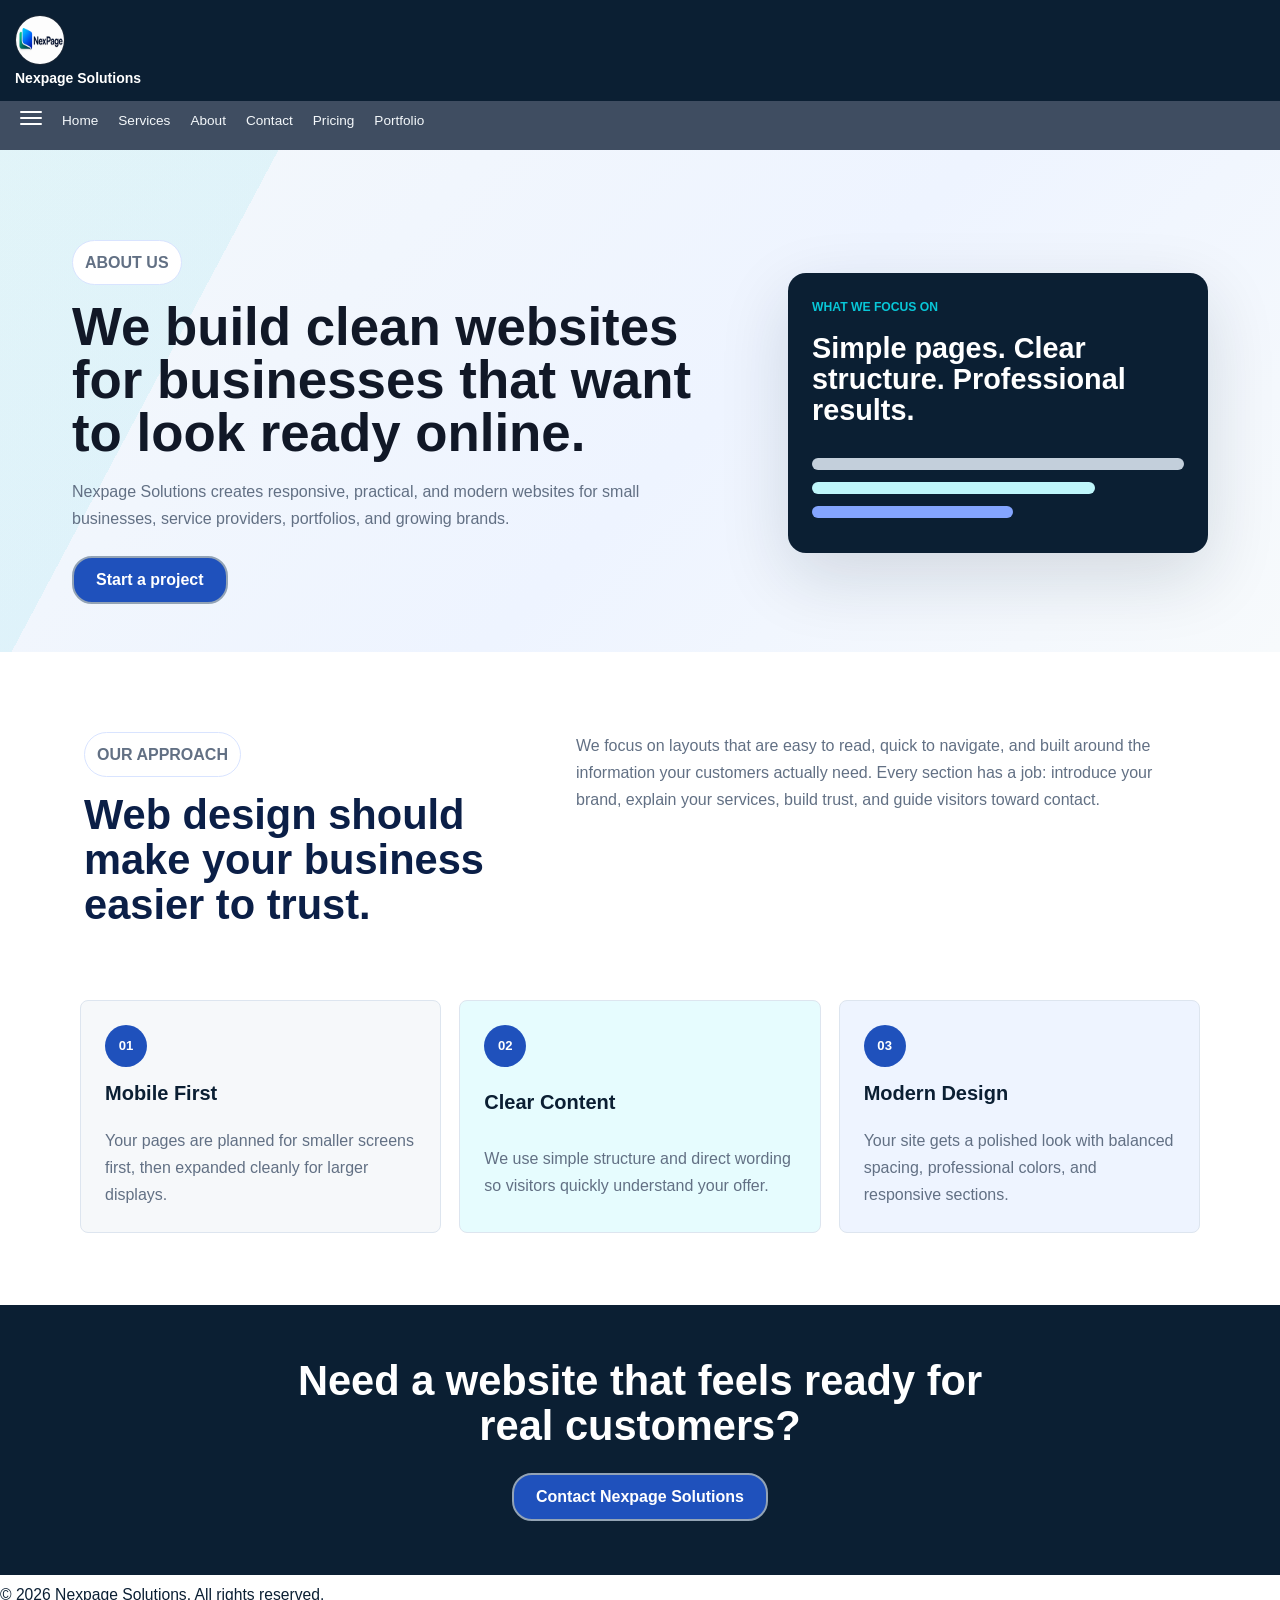
<file: about.html>
<!doctype html>
<html lang="en">

<head>
  <meta charset="UTF-8" />
  <meta name="viewport" content="width=device-width, initial-scale=1.0" />
  <meta name="description"
    content="About Nexpage Solutions - modern website design and development for growing businesses." />
  <title>About | Nexpage Solutions</title>
  <link rel="stylesheet" href="style.css" />
</head>

<body>

  <nav class="top-navbar">
    <div class="logo">
      <img src="images/Logo.png" alt="Nexpage Solutions Logo" />
      <span>Nexpage Solutions</span>
    </div>
  </nav>

  <nav class="navbar">
    <div class="menu-bar">
      <span></span>
      <span></span>
      <span></span>
    </div>

    <ul class="nav-links">
      <li><a href="index.html">Home</a></li>
      <li class="mobile"><a href="services.html">Services</a></li>
      <li class="mobile"><a href="about.html">About</a></li>
      <li class="mobile"><a href="contact.html">Contact</a></li>
      <li><a href="pricing.html">Pricing</a></li>
      <li><a href="portfolio.html">Portfolio</a></li>
    </ul>
  </nav>

  <main>

    <section class="about-hero">
      <div class="about-hero-content">
        <p class="about-label">About us</p>
        <h1>We build clean websites for businesses that want to look ready online.</h1>
        <p>
          Nexpage Solutions creates responsive, practical, and modern websites for small businesses, service providers,
          portfolios, and growing brands.
        </p>
        <a class="about-btn" href="contact.html">Start a project</a>
      </div>

      <div class="about-visual-card">
        <span>What we focus on</span>
        <h2>Simple pages. Clear structure. Professional results.</h2>
        <div class="about-card-lines">
          <i></i>
          <i></i>
          <i></i>
        </div>
      </div>
    </section>

    <section class="about-story">
      <div>
        <p class="about-label">Our approach</p>
        <h2>Web design should make your business easier to trust.</h2>
      </div>

      <p>
        We focus on layouts that are easy to read, quick to navigate, and built around the information your customers
        actually need. Every section has a job: introduce your brand, explain your services, build trust, and guide
        visitors toward contact.
      </p>
    </section>

    <section class="about-values">
      <article>
        <span>01</span>
        <h3>Mobile First</h3>
        <p>Your pages are planned for smaller screens first, then expanded cleanly for larger displays.</p>
      </article>

      <article>
        <span>02</span>
        <h3>Clear Content</h3>
        <p>We use simple structure and direct wording so visitors quickly understand your offer.</p>
      </article>

      <article>
        <span>03</span>
        <h3>Modern Design</h3>
        <p>Your site gets a polished look with balanced spacing, professional colors, and responsive sections.</p>
      </article>
    </section>

    <section class="about-cta">
      <h2>Need a website that feels ready for real customers?</h2>
      <a href="contact.html">Contact Nexpage Solutions</a>
    </section>

  </main>

  <footer class="footer">
    <p>&copy; 2026 Nexpage Solutions. All rights reserved.</p>
  </footer>

  <script src="script.js"></script>
</body>

</html>
</file>
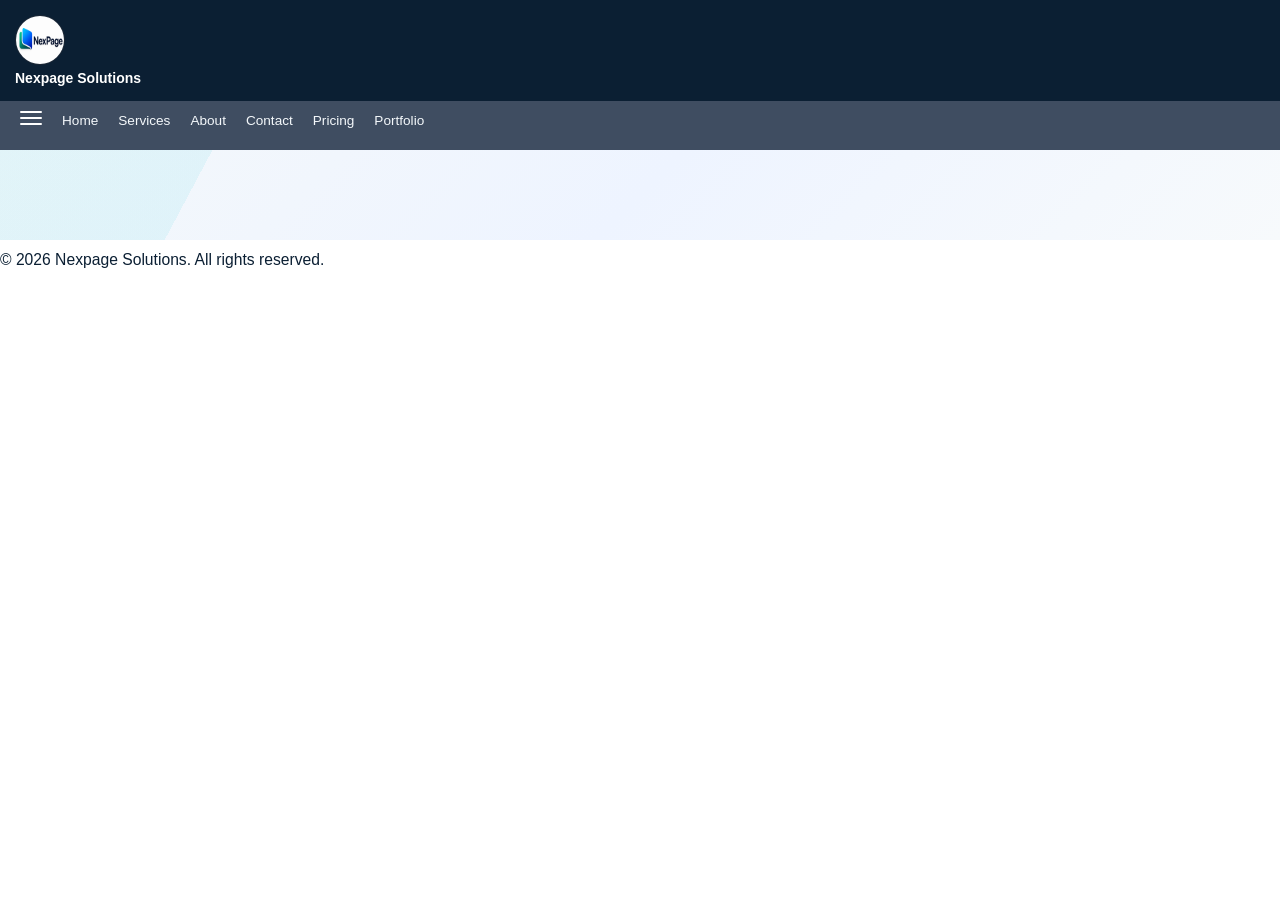
<file: business-websites.html>
<!doctype html>
<html lang="en">

<head>
  <meta charset="UTF-8" />
  <meta name="viewport" content="width=device-width, initial-scale=1.0" />
  <meta name="description"
    content="Contact Nexpage Solutions to discuss a modern, responsive, and SEO-friendly website for your business." />
  <title>Contact | Nexpage Solutions</title>
  <link rel="stylesheet" href="style.css" />
</head>

  <body>
   
  <nav class="top-navbar">
    <div class="logo">
      <img src="images/Logo.png" alt="Nexpage Solutions Logo" />
      <span>Nexpage Solutions</span>
    </div>
  </nav>

  <nav class="navbar">
    <div class="menu-bar">
      <span></span>
      <span></span>
      <span></span>
    </div>

    <ul class="nav-links">
      <li><a href="index.html">Home</a></li>
      <li class="mobile"><a href="services.html">Services</a></li>
      <li class="mobile"><a href="about.html">About</a></li>
      <li class="mobile"><a href="contact.html">Contact</a></li>
      <li><a href="pricing.html">Pricing</a></li>
      <li><a href="portfolio.html">Portfolio</a></li>
    </ul>
  </nav>

    <main>
      

<!-- contact us hero section -->

<section class="hero-section">
  





</section>
  
<!-- contact us form section -->

<section>



</section>



    </main>
<!-- ***************************FOOTER AREA COPIED FROM 
 MAIN PAGE NO SEPERATE CODING -->
  
  <footer class="footer">
    <p>&copy; 2026 Nexpage Solutions. All rights reserved.</p>
  </footer>

  <script src="script.js"></script>

  </body>
</html>
</file>
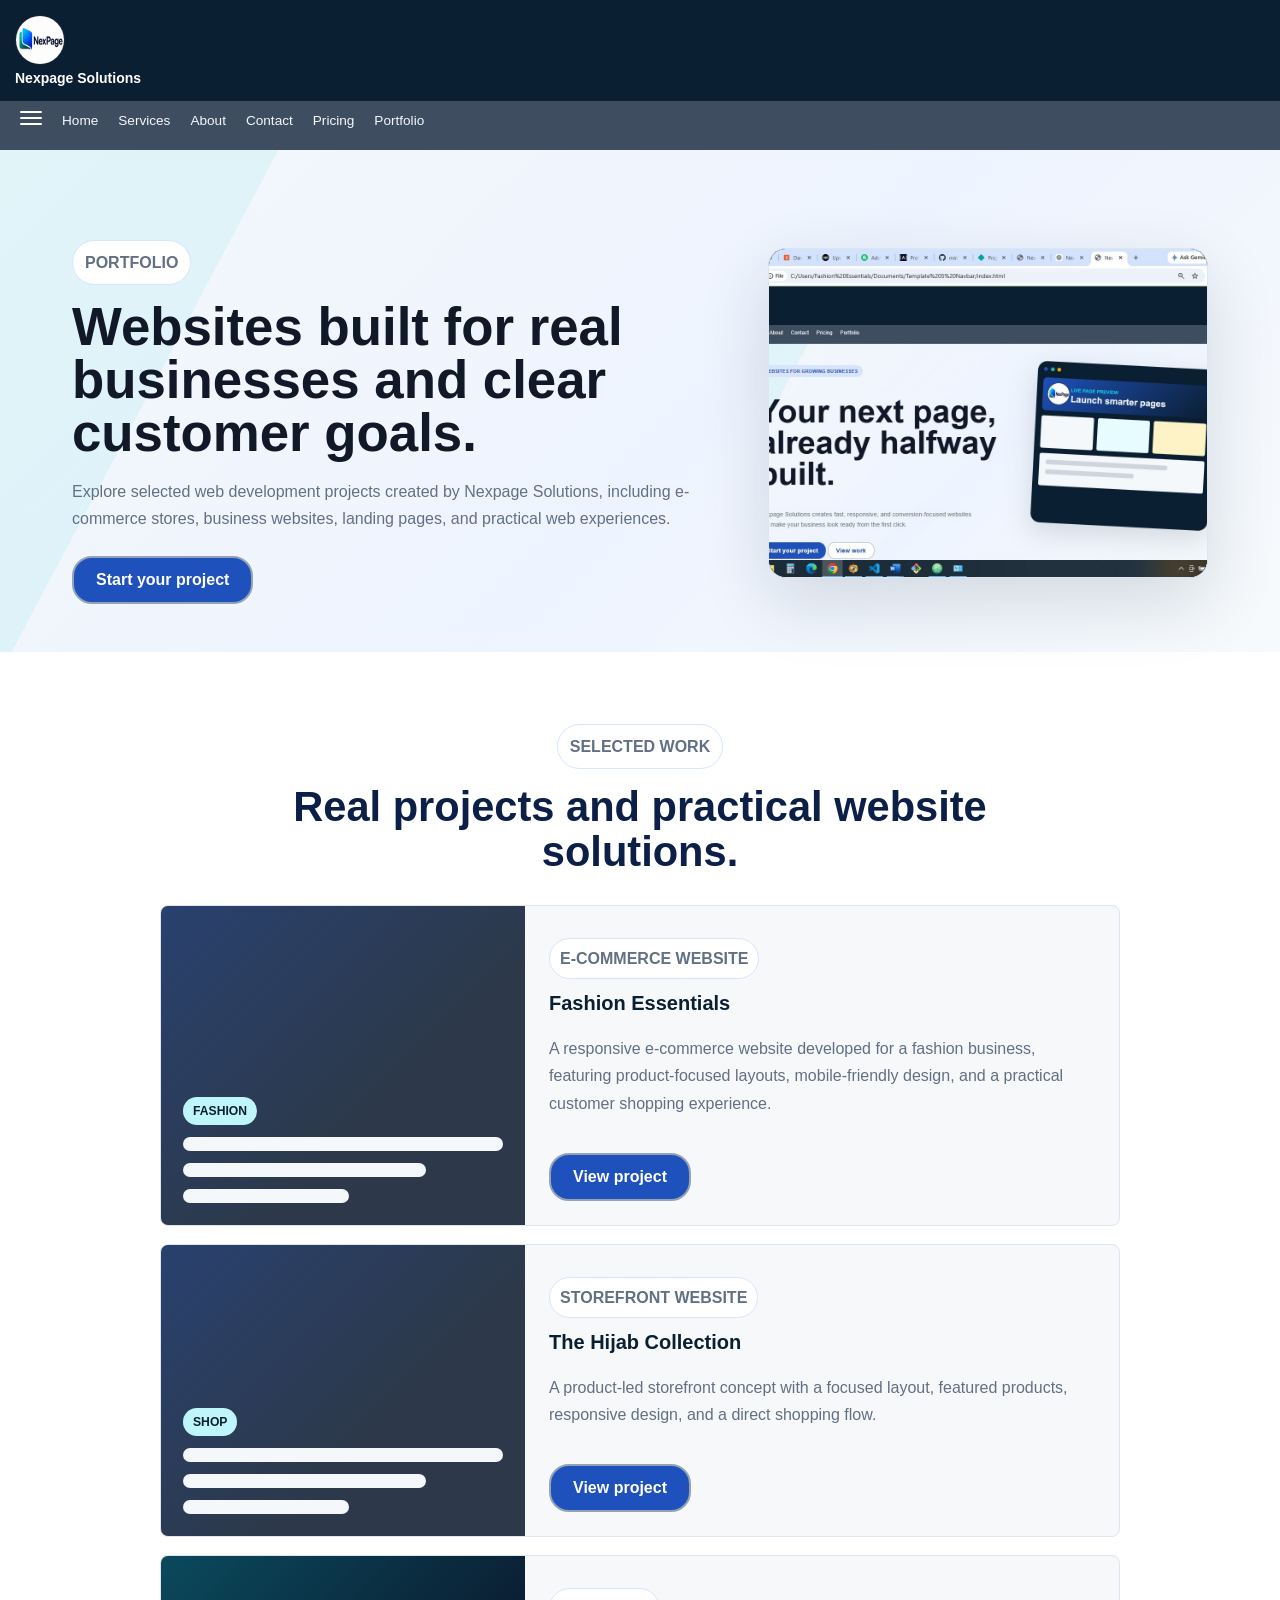
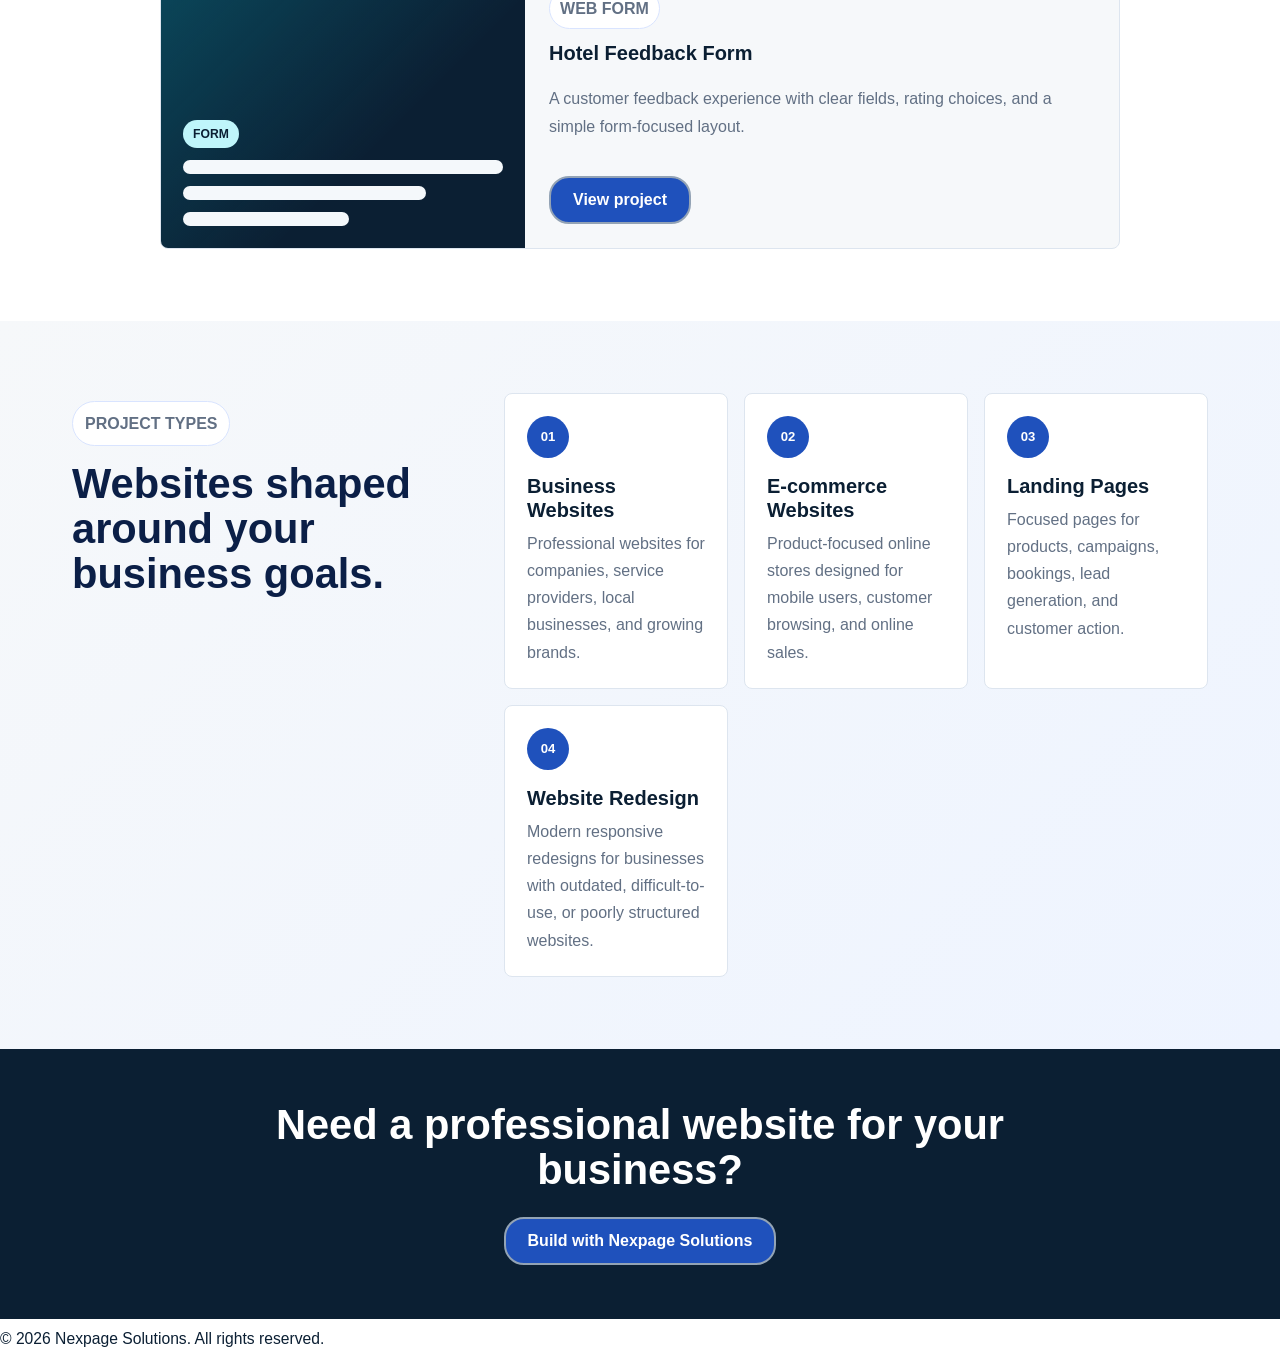
<file: portfolio.html>
<!doctype html>
<html lang="en">

<head>
  <meta charset="UTF-8" />
  <meta name="viewport" content="width=device-width, initial-scale=1.0" />

  <meta name="description"
    content="Explore Nexpage Solutions web development portfolio including e-commerce websites, business websites, landing pages, and responsive web projects." />

  <title>Portfolio | Nexpage Solutions</title>

  <link rel="stylesheet" href="style.css" />
</head>

<body>

  <!-- Top Logo Navigation -->
  <nav class="top-navbar">
    <div class="logo">
      <img src="images/Logo.png" alt="Nexpage Solutions Logo" />
      <span>Nexpage Solutions</span>
    </div>
  </nav>


  <!-- Main Navigation -->
  <nav class="navbar">

    <div class="menu-bar">
      <span></span>
      <span></span>
      <span></span>
    </div>

    <ul class="nav-links">
      <li><a href="index.html">Home</a></li>
      <li class="mobile"><a href="services.html">Services</a></li>
      <li class="mobile"><a href="about.html">About</a></li>
      <li class="mobile"><a href="contact.html">Contact</a></li>
      <li><a href="pricing.html">Pricing</a></li>
      <li><a href="portfolio.html">Portfolio</a></li>
    </ul>

  </nav>


  <main>

    <!-- Portfolio Hero -->
    <section class="portfolio-hero">

      <div class="portfolio-hero-content">

        <p class="portfolio-label">Portfolio</p>

        <h1>
          Websites built for real businesses and clear customer goals.
        </h1>

        <p>
          Explore selected web development projects created by
          Nexpage Solutions, including e-commerce stores, business
          websites, landing pages, and practical web experiences.
        </p>

        <a class="portfolio-btn" href="contact.html">
          Start your project
        </a>

      </div>


      <div class="portfolio-hero-image">

        <img
          src="images/NexpageOnPC.jpg"
          alt="Nexpage Solutions website displayed on a computer screen"
        />

      </div>

    </section>



    <!-- Selected Projects -->
    <section class="portfolio-projects">

      <div class="portfolio-header">

        <p class="portfolio-label">Selected work</p>

        <h2>
          Real projects and practical website solutions.
        </h2>

      </div>



      <div class="portfolio-grid">


        <!-- =====================================================
             PROJECT 01 - FASHION ESSENTIALS
             ===================================================== -->

        <article class="portfolio-card">

          <div class="portfolio-preview shop-preview">

            <span>Fashion</span>
            <i></i>
            <i></i>
            <i></i>

          </div>


          <div class="portfolio-card-content">

            <p class="portfolio-type">
              E-commerce Website
            </p>

            <h3>
              Fashion Essentials
            </h3>

            <p>
              A responsive e-commerce website developed for a
              fashion business, featuring product-focused layouts,
              mobile-friendly design, and a practical customer
              shopping experience.
            </p>

            <a href="projects/fashionessentials/index.html">
              View project
            </a>

          </div>

        </article>



        <!-- =====================================================
             PROJECT 02 - THE HIJAB COLLECTION
             ===================================================== -->

        <article class="portfolio-card">

          <div class="portfolio-preview shop-preview">

            <span>Shop</span>
            <i></i>
            <i></i>
            <i></i>

          </div>


          <div class="portfolio-card-content">

            <p class="portfolio-type">
              Storefront Website
            </p>

            <h3>
              The Hijab Collection
            </h3>

            <p>
              A product-led storefront concept with a focused
              layout, featured products, responsive design,
              and a direct shopping flow.
            </p>

            <a href="projects/thehijabcollection/index.html">
              View project
            </a>

          </div>

        </article>



        <!-- =====================================================
             PROJECT 03 - HOTEL FEEDBACK FORM
             ===================================================== -->

        <article class="portfolio-card">

          <div class="portfolio-preview hotel-preview">

            <span>Form</span>
            <i></i>
            <i></i>
            <i></i>

          </div>


          <div class="portfolio-card-content">

            <p class="portfolio-type">
              Web Form
            </p>

            <h3>
              Hotel Feedback Form
            </h3>

            <p>
              A customer feedback experience with clear fields,
              rating choices, and a simple form-focused layout.
            </p>

            <a href="projects/hotelfeedbackform/HotelFeedbackForm.html">
              View project
            </a>

          </div>

        </article>


      </div>

    </section>



    <!-- Project Types -->
    <section class="portfolio-services">

      <div>

        <p class="portfolio-label">
          Project types
        </p>

        <h2>
          Websites shaped around your business goals.
        </h2>

      </div>



      <div class="portfolio-service-grid">


        <div>

          <span>01</span>

          <h3>
            Business Websites
          </h3>

          <p>
            Professional websites for companies, service
            providers, local businesses, and growing brands.
          </p>

        </div>



        <div>

          <span>02</span>

          <h3>
            E-commerce Websites
          </h3>

          <p>
            Product-focused online stores designed for
            mobile users, customer browsing, and online sales.
          </p>

        </div>



        <div>

          <span>03</span>

          <h3>
            Landing Pages
          </h3>

          <p>
            Focused pages for products, campaigns, bookings,
            lead generation, and customer action.
          </p>

        </div>



        <div>

          <span>04</span>

          <h3>
            Website Redesign
          </h3>

          <p>
            Modern responsive redesigns for businesses with
            outdated, difficult-to-use, or poorly structured websites.
          </p>

        </div>


      </div>

    </section>



    <!-- Portfolio CTA -->
    <section class="portfolio-cta">

      <h2>
        Need a professional website for your business?
      </h2>

      <a href="contact.html">
        Build with Nexpage Solutions
      </a>

    </section>

  </main>



  <!-- Footer -->
  <footer class="footer">

    <p>
      &copy; 2026 Nexpage Solutions. All rights reserved.
    </p>

  </footer>


  <script src="script.js"></script>

</body>

</html>
</file>
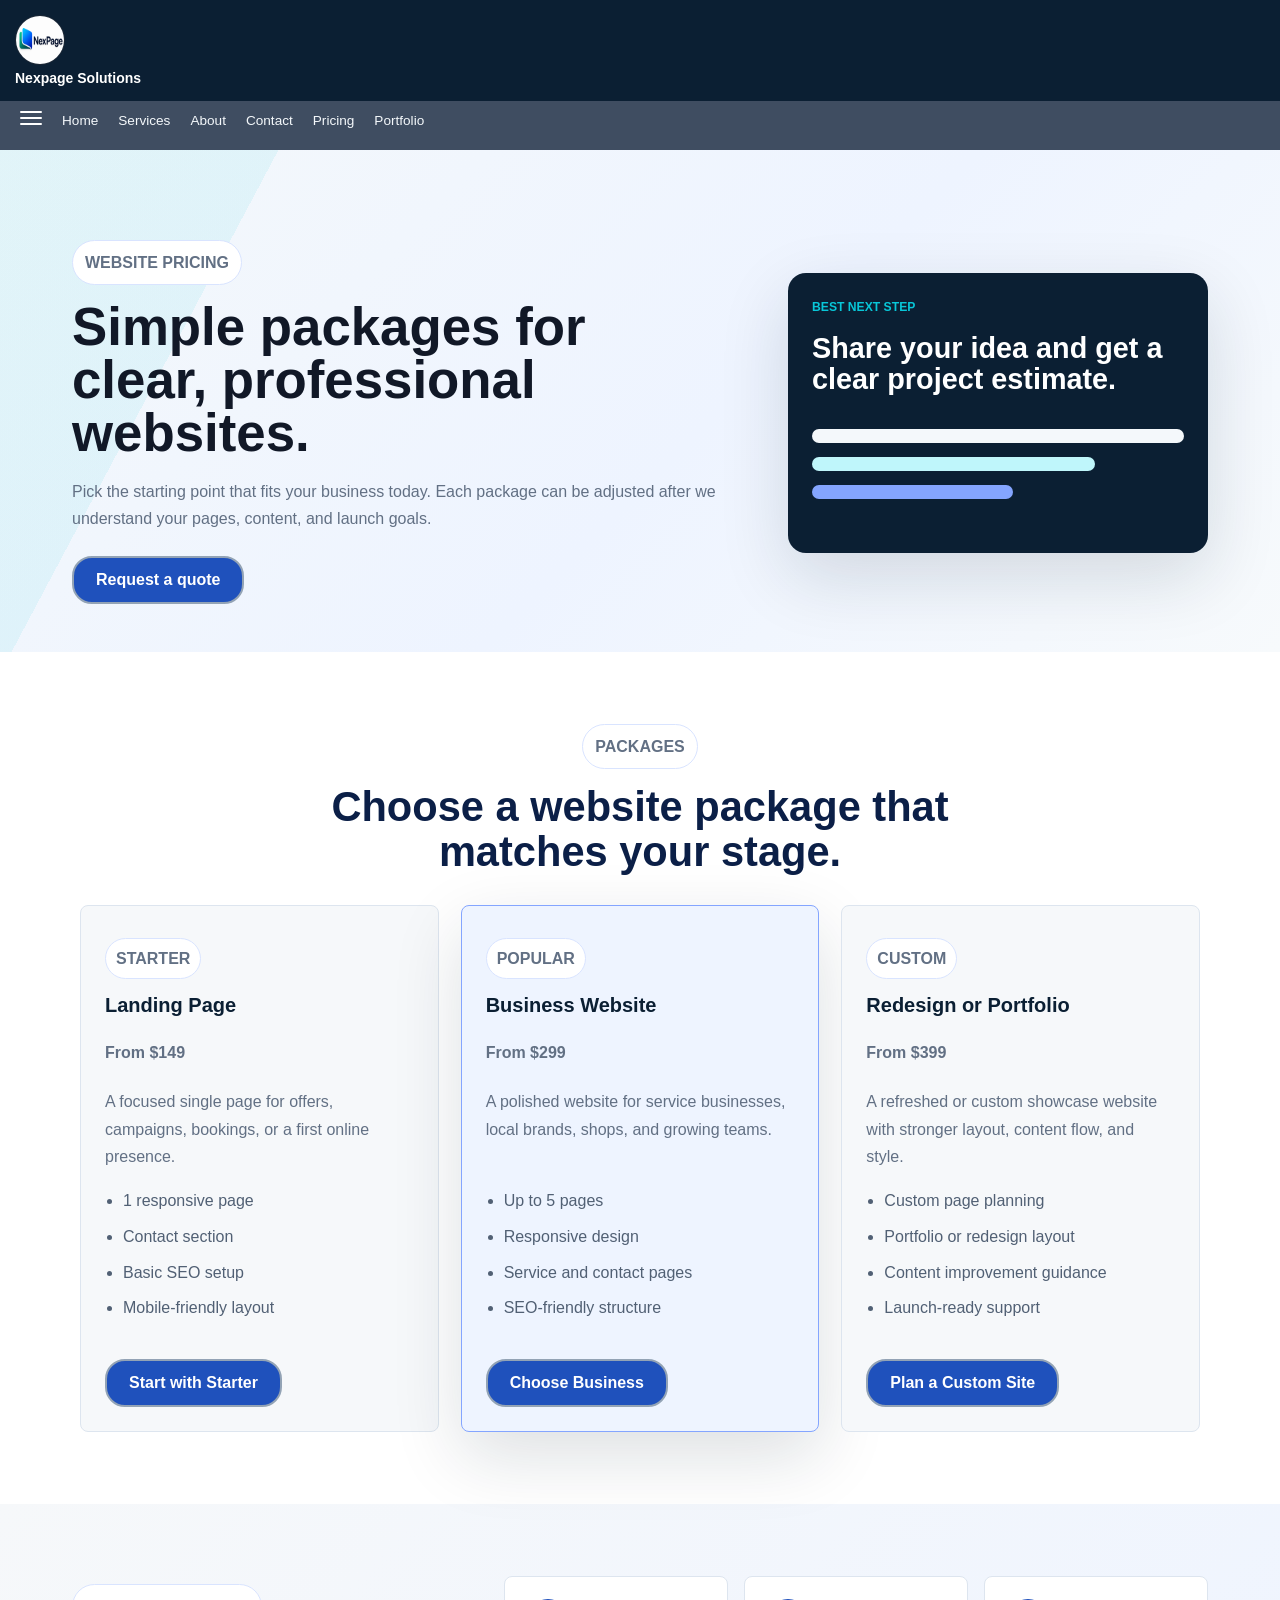
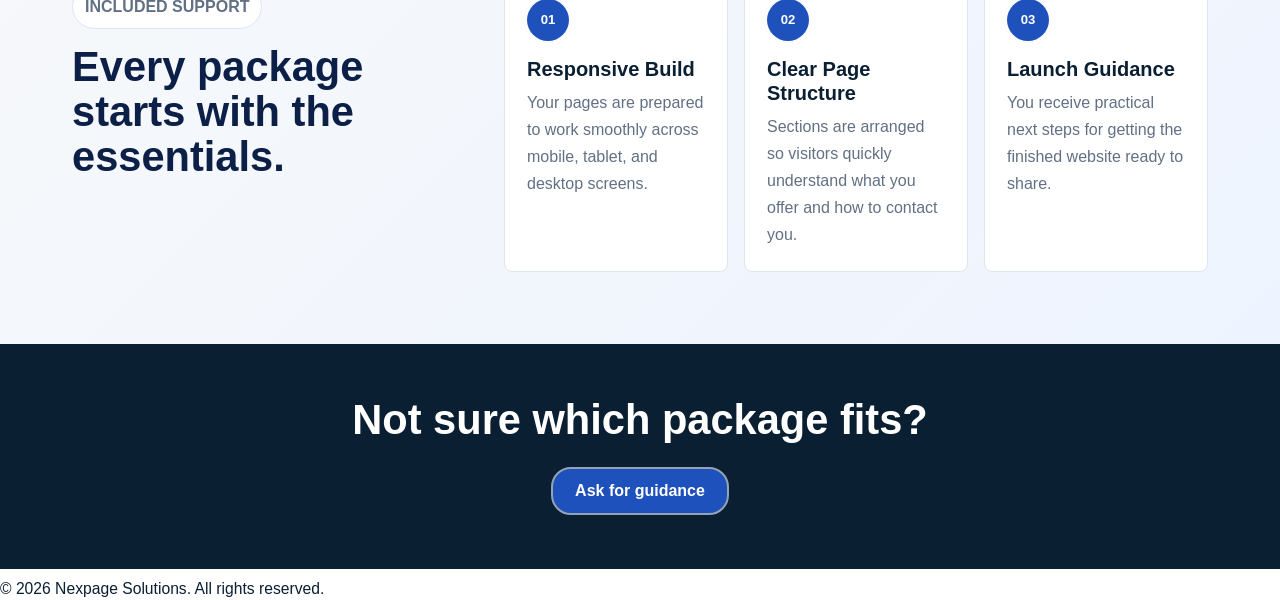
<file: pricing.html>
<!doctype html>
<html lang="en">

<head>
  <meta charset="UTF-8" />
  <meta name="viewport" content="width=device-width, initial-scale=1.0" />
  <meta name="description"
    content="Nexpage Solutions pricing for business websites, landing pages, portfolio websites, and redesign projects." />
  <title>Pricing | Nexpage Solutions</title>
  <link rel="stylesheet" href="style.css" />
</head>

<body>

  <nav class="top-navbar">
    <div class="logo">
      <img src="images/Logo.png" alt="Nexpage Solutions Logo" />
      <span>Nexpage Solutions</span>
    </div>
  </nav>

  <nav class="navbar">
    <div class="menu-bar">
      <span></span>
      <span></span>
      <span></span>
    </div>

    <ul class="nav-links">
      <li><a href="index.html">Home</a></li>
      <li class="mobile"><a href="services.html">Services</a></li>
      <li class="mobile"><a href="about.html">About</a></li>
      <li class="mobile"><a href="contact.html">Contact</a></li>
      <li><a href="pricing.html">Pricing</a></li>
      <li><a href="portfolio.html">Portfolio</a></li>
    </ul>
  </nav>

  <main>

    <section class="pricing-hero">
      <div class="pricing-hero-content">
        <p class="pricing-label">Website pricing</p>
        <h1>Simple packages for clear, professional websites.</h1>
        <p>
          Pick the starting point that fits your business today. Each package can be adjusted after we understand your
          pages, content, and launch goals.
        </p>
        <a class="pricing-btn" href="contact.html">Request a quote</a>
      </div>

      <div class="pricing-summary-card">
        <span>Best next step</span>
        <h2>Share your idea and get a clear project estimate.</h2>
        <div class="pricing-summary-lines">
          <i></i>
          <i></i>
          <i></i>
        </div>
      </div>
    </section>

    <section class="pricing-plans">
      <div class="pricing-header">
        <p class="pricing-label">Packages</p>
        <h2>Choose a website package that matches your stage.</h2>
      </div>

      <div class="pricing-grid">
        <article class="pricing-card">
          <p class="pricing-plan-label">Starter</p>
          <h3>Landing Page</h3>
          <p class="pricing-price">From $149</p>
          <p class="pricing-description">A focused single page for offers, campaigns, bookings, or a first online presence.</p>
          <ul>
            <li>1 responsive page</li>
            <li>Contact section</li>
            <li>Basic SEO setup</li>
            <li>Mobile-friendly layout</li>
          </ul>
          <a href="contact.html">Start with Starter</a>
        </article>

        <article class="pricing-card featured">
          <p class="pricing-plan-label">Popular</p>
          <h3>Business Website</h3>
          <p class="pricing-price">From $299</p>
          <p class="pricing-description">A polished website for service businesses, local brands, shops, and growing teams.</p>
          <ul>
            <li>Up to 5 pages</li>
            <li>Responsive design</li>
            <li>Service and contact pages</li>
            <li>SEO-friendly structure</li>
          </ul>
          <a href="contact.html">Choose Business</a>
        </article>

        <article class="pricing-card">
          <p class="pricing-plan-label">Custom</p>
          <h3>Redesign or Portfolio</h3>
          <p class="pricing-price">From $399</p>
          <p class="pricing-description">A refreshed or custom showcase website with stronger layout, content flow, and style.</p>
          <ul>
            <li>Custom page planning</li>
            <li>Portfolio or redesign layout</li>
            <li>Content improvement guidance</li>
            <li>Launch-ready support</li>
          </ul>
          <a href="contact.html">Plan a Custom Site</a>
        </article>
      </div>
    </section>

    <section class="pricing-included">
      <div>
        <p class="pricing-label">Included support</p>
        <h2>Every package starts with the essentials.</h2>
      </div>

      <div class="pricing-included-grid">
        <div>
          <span>01</span>
          <h3>Responsive Build</h3>
          <p>Your pages are prepared to work smoothly across mobile, tablet, and desktop screens.</p>
        </div>

        <div>
          <span>02</span>
          <h3>Clear Page Structure</h3>
          <p>Sections are arranged so visitors quickly understand what you offer and how to contact you.</p>
        </div>

        <div>
          <span>03</span>
          <h3>Launch Guidance</h3>
          <p>You receive practical next steps for getting the finished website ready to share.</p>
        </div>
      </div>
    </section>

    <section class="pricing-cta">
      <h2>Not sure which package fits?</h2>
      <a href="contact.html">Ask for guidance</a>
    </section>

  </main>

  <footer class="footer">
    <p>&copy; 2026 Nexpage Solutions. All rights reserved.</p>
  </footer>

  <script src="script.js"></script>
</body>

</html>
</file>
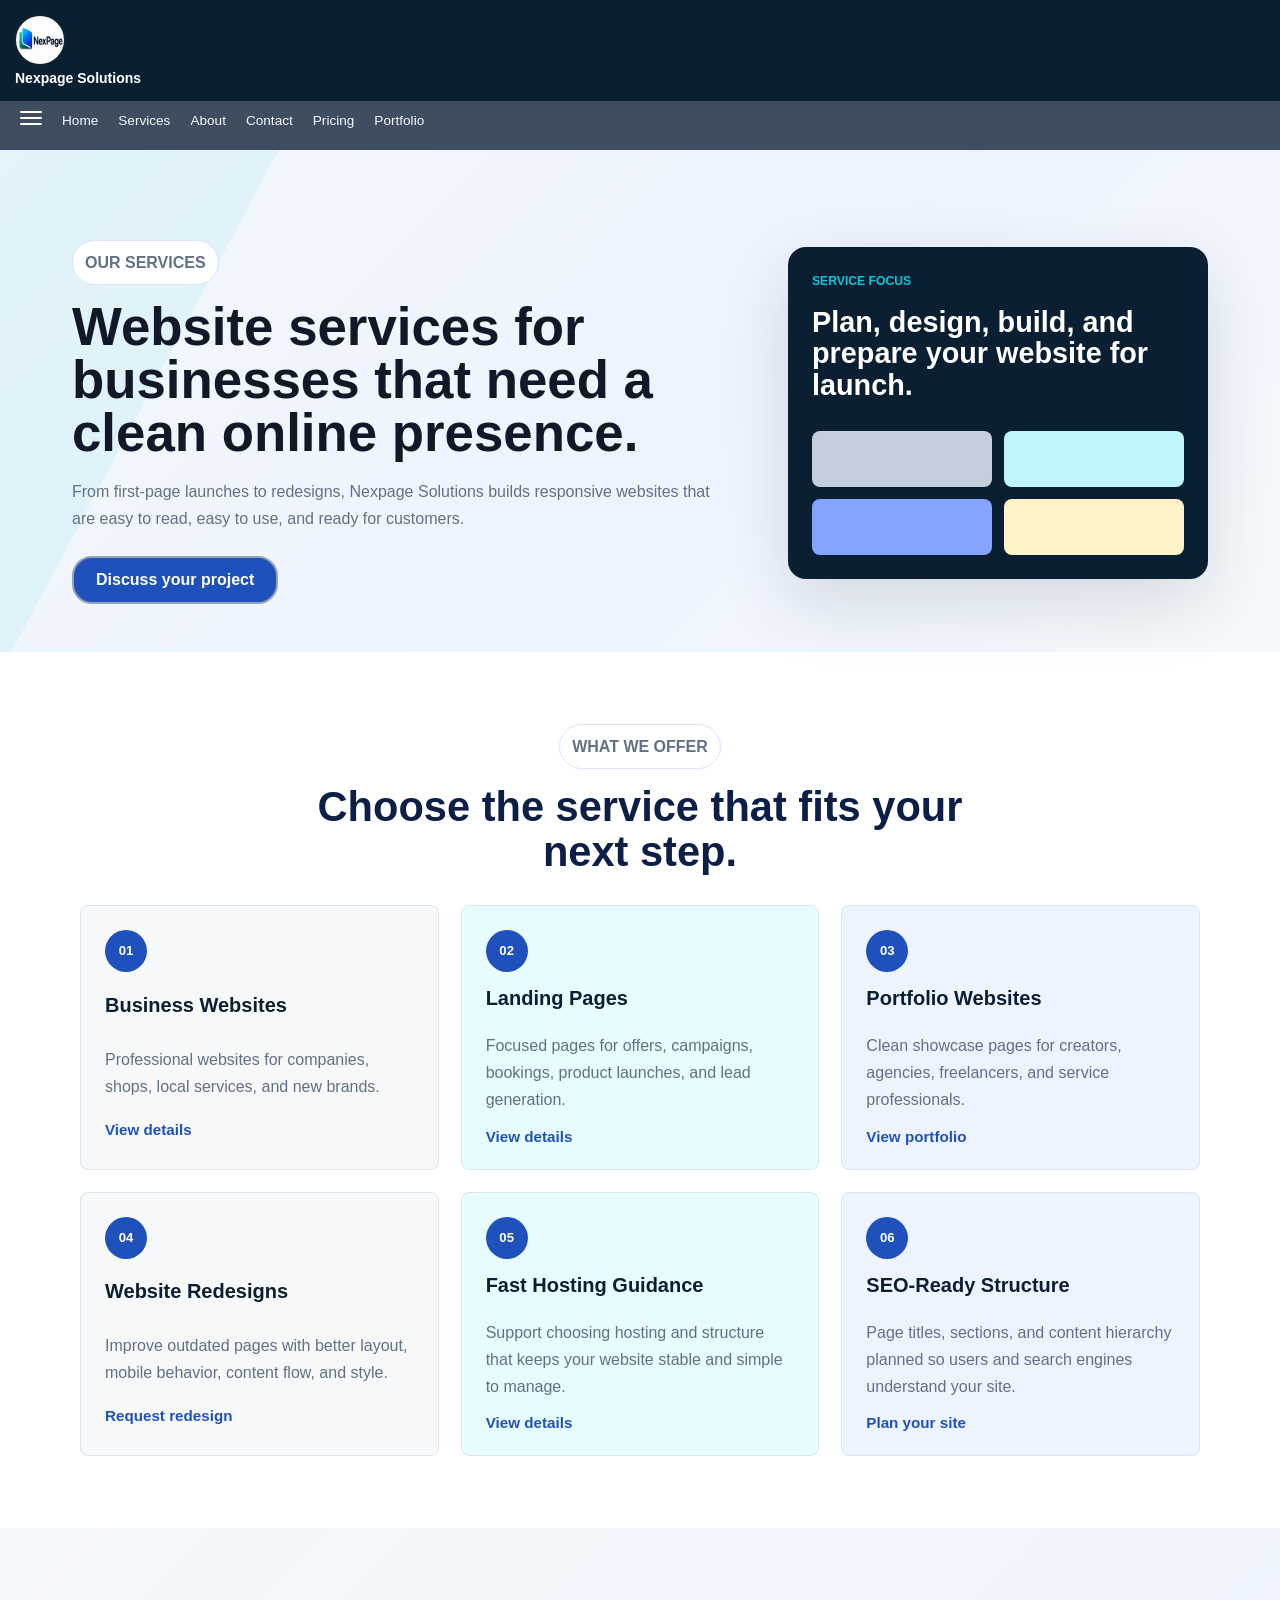
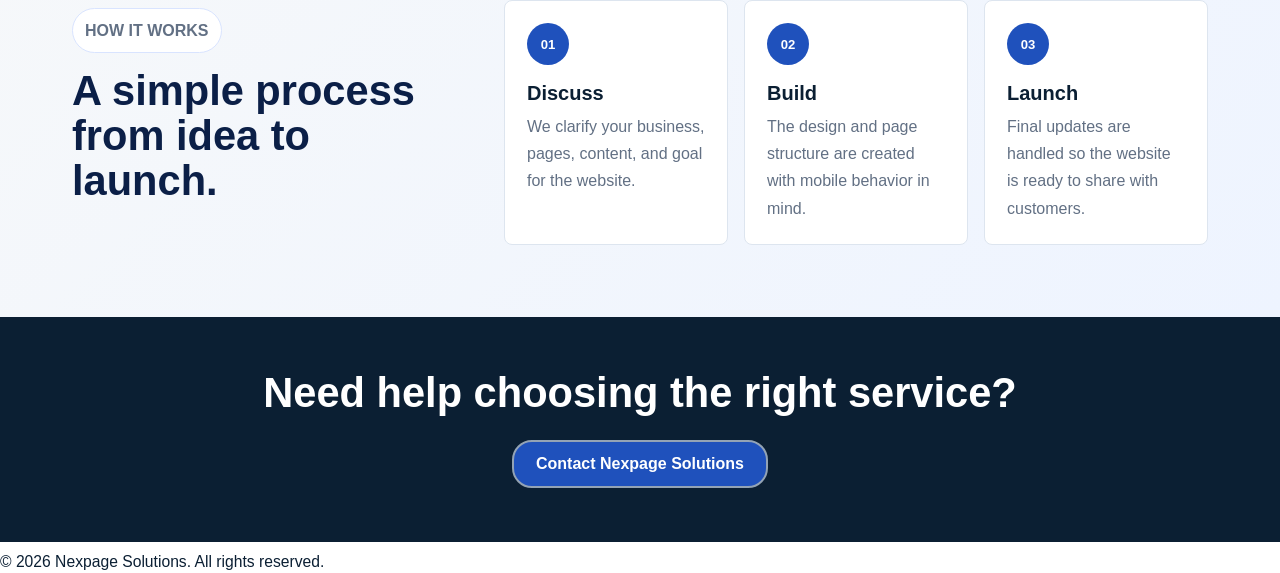
<file: services.html>
<!doctype html>
<html lang="en">

<head>
  <meta charset="UTF-8" />
  <meta name="viewport" content="width=device-width, initial-scale=1.0" />
  <meta name="description"
    content="Nexpage Solutions services - business websites, landing pages, portfolio websites, hosting guidance, and website redesigns." />
  <title>Services | Nexpage Solutions</title>
  <link rel="stylesheet" href="style.css" />
</head>

<body>

  <nav class="top-navbar">
    <div class="logo">
      <img src="images/Logo.png" alt="Nexpage Solutions Logo" />
      <span>Nexpage Solutions</span>
    </div>
  </nav>

  <nav class="navbar">
    <div class="menu-bar">
      <span></span>
      <span></span>
      <span></span>
    </div>

    <ul class="nav-links">
      <li><a href="index.html">Home</a></li>
      <li class="mobile"><a href="services.html">Services</a></li>
      <li class="mobile"><a href="about.html">About</a></li>
      <li class="mobile"><a href="contact.html">Contact</a></li>
      <li><a href="pricing.html">Pricing</a></li>
      <li><a href="portfolio.html">Portfolio</a></li>
    </ul>
  </nav>

  <main>

    <section class="services-page-hero">
      <div class="services-page-content">
        <p class="services-page-label">Our services</p>
        <h1>Website services for businesses that need a clean online presence.</h1>
        <p>
          From first-page launches to redesigns, Nexpage Solutions builds responsive websites that are easy to read,
          easy to use, and ready for customers.
        </p>
        <a class="services-page-btn" href="contact.html">Discuss your project</a>
      </div>

      <div class="services-page-card">
        <span>Service focus</span>
        <h2>Plan, design, build, and prepare your website for launch.</h2>
        <div class="services-card-grid">
          <i></i>
          <i></i>
          <i></i>
          <i></i>
        </div>
      </div>
    </section>

    <section class="services-page-list">
      <div class="services-page-header">
        <p class="services-page-label">What we offer</p>
        <h2>Choose the service that fits your next step.</h2>
      </div>

      <div class="services-detail-grid">
        <article>
          <span>01</span>
          <h3>Business Websites</h3>
          <p>Professional websites for companies, shops, local services, and new brands.</p>
          <a href="business-websites.html">View details</a>
        </article>

        <article>
          <span>02</span>
          <h3>Landing Pages</h3>
          <p>Focused pages for offers, campaigns, bookings, product launches, and lead generation.</p>
          <a href="landing-pages.html">View details</a>
        </article>

        <article>
          <span>03</span>
          <h3>Portfolio Websites</h3>
          <p>Clean showcase pages for creators, agencies, freelancers, and service professionals.</p>
          <a href="portfolio.html">View portfolio</a>
        </article>

        <article>
          <span>04</span>
          <h3>Website Redesigns</h3>
          <p>Improve outdated pages with better layout, mobile behavior, content flow, and style.</p>
          <a href="contact.html">Request redesign</a>
        </article>

        <article>
          <span>05</span>
          <h3>Fast Hosting Guidance</h3>
          <p>Support choosing hosting and structure that keeps your website stable and simple to manage.</p>
          <a href="fast-hosting.html">View details</a>
        </article>

        <article>
          <span>06</span>
          <h3>SEO-Ready Structure</h3>
          <p>Page titles, sections, and content hierarchy planned so users and search engines understand your site.</p>
          <a href="contact.html">Plan your site</a>
        </article>
      </div>
    </section>

    <section class="services-process">
      <div>
        <p class="services-page-label">How it works</p>
        <h2>A simple process from idea to launch.</h2>
      </div>

      <div class="process-steps">
        <div>
          <span>01</span>
          <h3>Discuss</h3>
          <p>We clarify your business, pages, content, and goal for the website.</p>
        </div>

        <div>
          <span>02</span>
          <h3>Build</h3>
          <p>The design and page structure are created with mobile behavior in mind.</p>
        </div>

        <div>
          <span>03</span>
          <h3>Launch</h3>
          <p>Final updates are handled so the website is ready to share with customers.</p>
        </div>
      </div>
    </section>

    <section class="services-page-cta">
      <h2>Need help choosing the right service?</h2>
      <a href="contact.html">Contact Nexpage Solutions</a>
    </section>

  </main>

  <footer class="footer">
    <p>&copy; 2026 Nexpage Solutions. All rights reserved.</p>
  </footer>

  <script src="script.js"></script>
</body>

</html>
</file>
<file: style.css>
/* <!-- ========================= 
       INTERNAL CSS
  ========================== -->
  
  */
* {
  margin: 0;
  padding: 0;
  box-sizing: border-box;
}

:root {
  --ink: #102033;
  --muted: #627084;
  --strong-50: #f6f8fa;
  --strong-100: #eef2f6;
  --strong-200: #dde5ef;
  --strong-300: #c3cfdb;
  --strong-400: #93a3b5;
  --strong-500: #627084; /* your color */
  --strong-600: #516074;
  --strong-700: #3f4d61;
  --strong-800: #2d394a;
  --strong-900: #1d2735;
  --line: #dde5ef;
  --soft: #f4f8fb;
  --white: #ffffff;
  --navy: #0b1f33;
  --cyan: #08c7d8;

  --cyan-50: #e6fcfe;
  --cyan-100: #bff6fb;
  --cyan-200: #8eeef6;
  --cyan-300: #5ee6f0;
  --cyan-400: #2fdbe8;
  --cyan-500: #08c7d8; /* base */
  --cyan-600: #06a5b4;
  --cyan-700: #05828f;
  --cyan-800: #035f69;
  --cyan-900: #023d44;
  --primary-0: #f7fafc;
  --primary-10: #eef4ff;
  --primary-50: #eef3ff;
  --primary-100: #d9e4ff;
  --primary-200: #b3c8ff;
  --primary-300: #84a5ff;
  --primary-400: #5f86ff;
  --primary-500: #1f51bc;
  --primary-600: #1a46a3;
  --primary-700: #153a86;
  --primary-800: #102c66;
  --primary-900: #0b1f47;

  --green: #18c96e;
  --green-1: #1abc9c;
  --orange: #f59e0b;
  --beige: #fef3c7;
  --primary: #1f51bc;
  --modern-black: #111827;

  --cyan-soft: rgba(8, 199, 216, 0.08);

  --primary-soft: rgba(31, 81, 188, 0.1);
  --primary-light: rgba(31, 81, 188, 0.05);
  --shadow: 0 24px 70px rgba(16, 32, 51, 0.14);
}

html {
  scroll-behavior: smooth;
}

/* font uniformity across whole website */
body {
  font-family: "Inter", Arial, Helvetica, sans-serif;
  background: var(--white);
}

button,
input,
textarea,
select {
  font: inherit;
}

/* ************************************************************
                  Mobile First
 ***********************************************************/

/* =========================
     TOP NAVBAR
  ========================== */
.top-navbar {
  background: var(--navy);
  padding: 15px;
}
/* logo container */
.logo {
  display: flex;
  flex-direction: column;
  align-items: flex-start;
  gap: 5px;
}
/* logo */
.logo img {
  height: 50px;
  width: 50px;
  border-radius: 50%;
  /* object-fit: cover; */
  border: 1px solid var(--strong-900);
}

.logo span {
  font-size: 14px;
  color: var(--white);
  font-weight: 600;
}

/* =========================
     SECOND NAVBAR
  ========================== */
.navbar {
  display: flex;
  flex-direction: column;
  background: var(--strong-700);
  justify-content: flex-start; /* start from left */
  align-items: center;
  padding: 10px 20px;
  gap: 15px;
}
/* menu three lines container*************
   ***************************************** */
.menu-bar {
  display: flex;
  flex-direction: column;
  gap: 4px;
  cursor: pointer;
  align-self: flex-start; /* force left */
  margin-bottom: 15px;
}
/* menu three lines *************************************
****************************************************/
.menu-bar span {
  width: 22px;
  height: 2px;
  background: var(--white);
  border-radius: 10px;
}

.nav-links {
  list-style: none;
  display: flex;
  flex-direction: column;
  gap: 10px;
  margin-bottom: 20px;
  align-self: flex-start; /* force left */
}

.nav-links a {
  color: var(--soft);
  text-decoration: none;
  font-size: 0.85rem;
}

.nav-links a:hover {
  color: var(--cyan-700);
}
/* Leaving nav link on mobile */
.mobile {
  display: none;
}

/*********************************************************  
  ***************** HERO SECTION******************************
  *************************************************************/

main {
  overflow: hidden;
}
.hero-section {
  display: grid;
  grid-template-columns: 1fr;
  justify-content: stretch;
  gap: 36px;
  padding: 56px 20px 34px;
  color: var(--primary-900);
  background:
    linear-gradient(118deg, var(--cyan-soft) 0 16%, transparent 16% 100%),
    linear-gradient(
      135deg,
      var(--soft) 0%,
      var(--primary-10) 50%,
      var(--primary-0) 100%
    );
}
.hero-container {
  display: flex;
  flex-direction: column;
  gap: 40px;
}

.hero-header {
  width: fit-content;
  padding: 8px 12px;
  color: var(--primary);
  border: 1px solid var(--primary-100);
  border-radius: 50px;
  text-transform: uppercase;
  font-size: 0.78rem;
  font-weight: 700;
  background: var(--primary-100);
  margin-bottom: 16px;
}
.hero-text {
  max-width: 580px;
  margin-top: 18px;
  color: var(--strong-500);
  font-size: 1rem;
  line-height: 1.7;
}

.hero-container h1 {
  max-width: 100%;
  color: #111827;
  font-size: 2.2rem;
  line-height: 0.98;
}
.hero-btn-container {
}
.hero-btn {
  display: inline-flex;
  align-items: center;
  gap: 8px;
  color: var(--white);
  padding: 12px 20px;
  border-radius: 20px;
  font-weight: 600;
  text-decoration: none;
  transition: all 0.3s ease; /* smooth effect */
  /* box-shadow: 0 4px 6px rgba(0,0,0,0.2); subtle shadow */
  border: 2px solid var(--strong-400);
}

.hero-btn:hover {
  transform: translateY(-2px);
}

.btn1 {
  background-color: var(--primary);
  color: var(--white);
}
.btn2 {
  background: var(--white);
  color: var(--primary);
}
/* visual preview pane Area******************
   *********************************************/
.visual-card-container {
  width: 60%;
  max-width: 200px;
  min-height: 250px;
  max-height: 420px;
  border-radius: 24px;
  background-color: var(--navy);
  padding: 16px;
  box-shadow: var(--shadow);
  transform: rotate(3deg);
}

.visual-card-topbar {
  content: "";
  display: flex;
  gap: 7px;
  margin-bottom: 16px;
}
.visual-card-topbar span {
  width: 10px;
  height: 10px;
  border-radius: 50%;
  background: var(--strong-900);
}

.visual-card-topbar span:first-child {
  background: var(--primary);
}

.visual-card-topbar span:nth-child(2) {
  background: var(--green-1);
}

.visual-card-topbar span:nth-child(3) {
  background: var(--orange);
}

.card-logo-container {
  display: grid;
  grid-template-columns: 58px 1fr;
  gap: 2px;
  padding: 12px;
  align-items: center;
  border-radius: 10px;
  background: linear-gradient(135deg, var(--primary), var(--navy));
}
.card-logo img {
  height: 58px;
  width: 58px;
  border-radius: 50%;
  /* object-fit: cover; */
  border: 1px solid var(--strong-900);
}
.card-preview-label {
  color: var(--cyan);
  font-size: 0.76rem;
  font-weight: 700;
  text-transform: uppercase;
}
.card-logo-container h2 {
  color: var(--soft);
  margin-top: 4px;
  margin-left: 0.5px;
  font-size: 1.45rem;
  line-height: 0.98;
}
.card-3grid {
  display: grid;
  grid-template-columns: repeat(3, 1fr);
  gap: 10px;
  margin-top: 14px;
}
.card-3grid span {
  background: var(--soft);
  height: 84px;
  border-radius: 5px;
}
.card-3grid span:nth-child(2) {
  background: var(--cyan-50);
}
.card-3grid span:nth-child(3) {
  background: var(--beige);
}

.card-1grid {
  display: grid;
  grid-template-columns: 1fr;
  margin-top: 14px;
  background: var(--soft);
  height: 84px;
  border-radius: 5px;
  padding: 16px;
}
.card-1grid span {
  display: block;
  height: 12px;
  background: #d0d5dd;
  border-radius: 5px;
}
.card-1grid span:nth-child(1) {
  width: 80%;
}

.card-1grid span:nth-child(2) {
  width: 58%;
}

/* ********************************************************
***************** SERVICES SECTION**************************
************************************************************
******************************************************* */

.service-container {
  padding: 58px 20px;
  background: var(--white);
  color: var(--ink);
}
.service-header {
  margin: 0 auto 30px;
  max-width: 680px;
  text-align: center;
}
.service-label {
  width: fit-content;
  margin: 0 auto 12px;
  padding: 8px 12px;
  color: var(--primary);
  border: 1px solid var(--primary-100);
  border-radius: 50px;
  text-transform: uppercase;
  font-size: 0.76rem;
  font-weight: 700;
  background: var(--primary-10);
}
.service-header h2 {
  color: var(--primary-900);
  font-size: 2rem;
  line-height: 1.08;
}
.service-header p {
  margin-top: 14px;
  color: var(--strong-500);
  font-size: 1rem;
  line-height: 1.7;
}
.service-sub {
  display: grid;
  grid-template-columns: 1fr;
  gap: 18px;
  margin: 0 auto;
}
.services {
  display: grid;
  gap: 14px;
  min-height: 210px;
  padding: 24px;
  border: 1px solid var(--line);
  border-radius: 8px;
  background: var(--strong-50);
}
.services span {
  width: 40px;
  height: 40px;
  border-radius: 50%;
  background: var(--primary);
  display: flex;
  justify-content: center;
  align-items: center;
  color: var(--white);
  font-size: 0.82rem;
  font-weight: 700;
}
/* serices four container colors  */
.one {
  background: var(--strong-100);
}
.two {
  background: var(--cyan-50);
}
.three {
  background: var(--primary-10);
}
.four {
  background: var(--soft);
}
.services h3 {
  color: var(--navy);
  font-size: 1.25rem;
  line-height: 1.2;
}
.services p {
  color: var(--strong-500);
  font-size: 0.96rem;
  line-height: 1.65;
}

/*********************************************************
***************** WHY CHOOSE US SECTION*********************
************************************************************/
.why-container {
  display: grid;
  grid-template-columns: 1fr;
  gap: 30px;
   background:
    linear-gradient(
      135deg,
      var(--strong-50) 0%,
      var(--primary-10) 100%);
    padding: 58px 20px;
      color: var(--ink);
}
.why-header {
  max-width: 680px;
}
.why-header h2{
  color: var(--primary-900);
  font-size: 2rem;
  line-height: 1.08;
}
.why-header p{
  margin-top: 14px;
  color: var(--strong-500);
  font-size: 1rem;
  line-height: 1.7;
}

.why-label {
  width: fit-content;
  padding: 8px 12px;
  color: var(--primary);
  border: 1px solid var(--primary-100);
  border-radius: 50px;
  text-transform: uppercase;
   margin-bottom:12px;
   color: var(--primary);
   font-size: 0.76rem;
  font-weight: 700;
  background: var(--white);
}
.why-points {
  display: grid;
  gap: 16px;
}
.why-point{
  display: grid;
  grid-template-columns: 42px 1fr;
  gap: 14px;
  border: 1px solid var(--line);
  border-radius: 8px;
  background: var(--white);
  padding: 20px;
  align-items: start;
}
.why-points span {
  width: 42px;
  height: 42px;
  display: flex;
  align-items: center;
  justify-content: center;
  color: var(--white);
  background: var(--navy);
  border-radius: 50%;
  font-size: 0.82rem;
  font-weight: 700;
}


.why-point h3 {
  color: var(--navy);
  font-size: 1.08rem;
  line-height: 1.2;
}

.why-point p {
  margin-top: 7px;
  color: var(--strong-500);
  font-size: 0.95rem;
  line-height: 1.6;
}
/*  *************************************************** 
       **************CONTACT US SECTION***********************
    ******************************************************** */
.contactus-container{
  display: grid;
  grid-template-columns: 1fr;
  gap: 30px;
}

.contactus-container h1 {
  margin-top: 16px;
  color: var(--modern-black);
  font-size: 2.25rem;
  line-height: 1;
}

.contactus-container p {
  margin-top: 18px;
  color: var(--strong-500);
  font-size: 1rem;
  line-height: 1.7;
}
.contactus-main{

}
.contactus-label{

  width: fit-content;
  padding: 8px 12px;
  color: var(--primary);
  border: 1px solid var(--primary-100);
  border-radius: 50px;
  text-transform: uppercase;
  font-size: 0.76rem;
  font-weight: 700;
  background: var(--white);
}
.contactus-btn{
  display: inline-flex;
  align-items: center;
  gap: 8px;
  color: var(--white);
  padding: 12px 20px;
  border-radius: 20px;
  font-weight: 600;
  text-decoration: none;
  transition: all 0.3s ease; /* smooth effect */
  /* box-shadow: 0 4px 6px rgba(0,0,0,0.2); subtle shadow */
  border: 2px solid var(--strong-400);
  background-color: var(--primary);
  color: var(--white);}

.contactus-btn:hover {
  transform: translateY(-2px);
}

.contactus-card-container{
  
width:min(100%, 420px);
min-height: 260px;
background:var(--navy) ;
border-radius: 10px;
padding:24px;
box-shadow: var(--shadow);


}
.contactus-card-container span{

text-transform: uppercase;
color: var(--cyan-600);
font-weight: 700;
font-size: 0.76rem;
}
.contactus-card-container h2{
  margin-top: 18px;
  color: var(--soft);
    font-size: 1.8rem;
    line-height: 1.08;
}
.contact-summary-line{
  height: 12px;
  width: 85%;
  margin-top: 28px;
  border-radius: 20px;
  background: var(--strong-300); 
}

.contact-summary-line.short
{
  width: 58%;
  margin-top: 12px;
  background: var(--cyan-100); 
}


/* 2nd part contact us form section */

.contact-section{ 
  display: grid;
  grid-template-columns: 1fr;
  gap: 30px;
  padding: 58px 20px;
  background: var(--white);
  color: var(--ink);
}

.contactus-main{
max-width: 560px;

}
.contact-main h2{

  margin-top: 16px;
  color: var(--primary-900);
  font-size: 2rem;
  line-height: 1.08;
}

.contact-main > p {
  margin-top: 14px;
  color: var(--strong-500);
  font-size: 1rem;
  line-height: 1.7;
}
.contact-label{

}
.card-container{
  display: grid;
   gap: 14px;
  margin-top: 26px;
}
.card{
  padding: 18px;
  border: 1px solid var(--line);
  border-radius: 8px;
  background: var(--strong-50);
}
.card h5{
  color: var(--primary);
  font-size: 0.78rem;
  font-weight: 700;
  text-transform: uppercase;
}


.card a,p{
  margin-top: 8px;
  color: var(--navy);
  font-size: 0.98rem;
  line-height: 1.5;
  text-decoration: none;
}

.contact-submit-btn{
    width: 100%;
  margin-top: 4px;
  text-align: center;
  justify-content: center;
}
.contact-form{
  display: grid;
  gap: 18px;
  padding: 22px;
  border: 1px solid var(--line);
  border-radius: 8px;
  background: var(--strong-50);
  box-shadow: 0 16px 40px rgba(16, 32, 51, 0.08);

}
.row{
 display: grid;
  gap: 8px; 
}
.row label {
  color: var(--navy);
  font-size: 0.9rem;
  font-weight: 700;
}

.row input,
.row select,
.row textarea {
  width: 100%;
  border: 1px solid var(--strong-200);
  border-radius: 8px;
  padding: 13px 14px;
  color: var(--ink);
  background: var(--white);
  outline: none;
}

/* About US page area***************************
**************************** */

.about-hero {
  display: grid;
  grid-template-columns: 1fr;
  gap: 30px;
  padding: 56px 20px 38px;
  color: var(--primary-900);
  background:
    linear-gradient(
      118deg,
      var(--cyan-soft) 0 18%,
      transparent 18% 100%
    ),
    linear-gradient(
      135deg,
      var(--soft) 0%,
      var(--primary-10) 55%,
      var(--primary-0) 100%
    );
}

.about-hero-content {
  max-width: 700px;
}

.about-label {
  width: fit-content;
  padding: 8px 12px;
  color: var(--primary);
  border: 1px solid var(--primary-100);
  border-radius: 50px;
  text-transform: uppercase;
  font-size: 0.76rem;
  font-weight: 700;
  background: var(--white);
}

.about-hero h1 {
  margin-top: 16px;
  color: #111827;
  font-size: 2.25rem;
  line-height: 1;
}

.about-hero p,
.about-story p,
.about-values p {
  color: var(--strong-500);
  font-size: 1rem;
  line-height: 1.7;
}

.about-hero p {
  margin-top: 18px;
}

.about-btn,
.about-cta a {
  display: inline-flex;
  align-items: center;
  justify-content: center;
  margin-top: 24px;
  padding: 13px 22px;
  border: 2px solid var(--strong-400);
  border-radius: 20px;
  color: var(--white);
  background: var(--primary);
  font-weight: 700;
  text-decoration: none;
  transition: all 0.3s ease;
}

.about-btn:hover,
.about-cta a:hover {
  transform: translateY(-2px);
}

.about-visual-card {
  width: min(100%, 420px);
  min-height: 280px;
  padding: 24px;
  border-radius: 18px;
  color: var(--white);
  background: var(--navy);
  box-shadow: var(--shadow);
}

.about-visual-card span {
  color: var(--cyan);
  font-size: 0.76rem;
  font-weight: 700;
  text-transform: uppercase;
}

.about-visual-card h2 {
  margin-top: 18px;
  font-size: 1.8rem;
  line-height: 1.08;
}

.about-card-lines {
  display: grid;
  gap: 12px;
  margin-top: 32px;
}

.about-card-lines i {
  display: block;
  height: 12px;
  border-radius: 20px;
  background: var(--strong-300);
}

.about-card-lines i:nth-child(2) {
  width: 76%;
  background: var(--cyan-100);
}

.about-card-lines i:nth-child(3) {
  width: 54%;
  background: var(--primary-300);
}

.about-story {
  display: grid;
  grid-template-columns: 1fr;
  gap: 22px;
  padding: 58px 20px;
  background: var(--white);
  color: var(--ink);
}

.about-story h2,
.about-cta h2 {
  margin-top: 16px;
  color: var(--primary-900);
  font-size: 2rem;
  line-height: 1.08;
}

.about-values {
  display: grid;
  grid-template-columns: 1fr;
  gap: 18px;
  padding: 0 20px 58px;
  background: var(--white);
}

.about-values article {
  display: grid;
  gap: 14px;
  min-height: 210px;
  padding: 24px;
  border: 1px solid var(--line);
  border-radius: 8px;
  background: var(--strong-50);
}

.about-values article:nth-child(2) {
  background: var(--cyan-50);
}

.about-values article:nth-child(3) {
  background: var(--primary-10);
}

.about-values span {
  width: 42px;
  height: 42px;
  display: flex;
  align-items: center;
  justify-content: center;
  color: var(--white);
  background: var(--primary);
  border-radius: 50%;
  font-size: 0.82rem;
  font-weight: 700;
}

.about-values h3 {
  color: var(--navy);
  font-size: 1.25rem;
  line-height: 1.2;
}

.about-cta {
  padding: 54px 20px;
  color: var(--white);
  background: var(--navy);
  text-align: center;
}

.about-cta h2 {
  max-width: 760px;
  margin: 0 auto;
  color: var(--white);
}

/* Services page area***************************
**************************** */

.services-page-hero {
  display: grid;
  grid-template-columns: 1fr;
  gap: 30px;
  padding: 56px 20px 38px;
  color: var(--primary-900);
  background:
    linear-gradient(
      118deg,
      var(--cyan-soft) 0 18%,
      transparent 18% 100%
    ),
    linear-gradient(
      135deg,
      var(--soft) 0%,
      var(--primary-10) 55%,
      var(--primary-0) 100%
    );
}

.services-page-content {
  max-width: 700px;
}

.services-page-label {
  width: fit-content;
  padding: 8px 12px;
  color: var(--primary);
  border: 1px solid var(--primary-100);
  border-radius: 50px;
  text-transform: uppercase;
  font-size: 0.76rem;
  font-weight: 700;
  background: var(--white);
}

.services-page-hero h1 {
  margin-top: 16px;
  color: #111827;
  font-size: 2.25rem;
  line-height: 1;
}

.services-page-hero p,
.services-page-list p,
.services-process p {
  color: var(--strong-500);
  font-size: 1rem;
  line-height: 1.7;
}

.services-page-hero p {
  margin-top: 18px;
}

.services-page-btn,
.services-page-cta a {
  display: inline-flex;
  align-items: center;
  justify-content: center;
  margin-top: 24px;
  padding: 13px 22px;
  border: 2px solid var(--strong-400);
  border-radius: 20px;
  color: var(--white);
  background: var(--primary);
  font-weight: 700;
  text-decoration: none;
  transition: all 0.3s ease;
}

.services-page-btn:hover,
.services-page-cta a:hover {
  transform: translateY(-2px);
}

.services-page-card {
  width: min(100%, 420px);
  min-height: 280px;
  padding: 24px;
  border-radius: 18px;
  color: var(--white);
  background: var(--navy);
  box-shadow: var(--shadow);
}

.services-page-card span {
  color: var(--cyan);
  font-size: 0.76rem;
  font-weight: 700;
  text-transform: uppercase;
}

.services-page-card h2 {
  margin-top: 18px;
  font-size: 1.8rem;
  line-height: 1.08;
}

.services-card-grid {
  display: grid;
  grid-template-columns: repeat(2, 1fr);
  gap: 12px;
  margin-top: 30px;
}

.services-card-grid i {
  display: block;
  min-height: 56px;
  border-radius: 8px;
  background: var(--strong-300);
}

.services-card-grid i:nth-child(2) {
  background: var(--cyan-100);
}

.services-card-grid i:nth-child(3) {
  background: var(--primary-300);
}

.services-card-grid i:nth-child(4) {
  background: var(--beige);
}

.services-page-list {
  padding: 58px 20px;
  background: var(--white);
  color: var(--ink);
}

.services-page-header {
  max-width: 720px;
  margin: 0 auto 30px;
  text-align: center;
}

.services-page-header .services-page-label {
  margin: 0 auto;
}

.services-page-header h2,
.services-process h2,
.services-page-cta h2 {
  margin-top: 16px;
  color: var(--primary-900);
  font-size: 2rem;
  line-height: 1.08;
}

.services-detail-grid {
  display: grid;
  grid-template-columns: 1fr;
  gap: 18px;
  max-width: 1120px;
  margin: 0 auto;
}

.services-detail-grid article {
  display: grid;
  gap: 14px;
  min-height: 230px;
  padding: 24px;
  border: 1px solid var(--line);
  border-radius: 8px;
  background: var(--strong-50);
}

.services-detail-grid article:nth-child(2),
.services-detail-grid article:nth-child(5) {
  background: var(--cyan-50);
}

.services-detail-grid article:nth-child(3),
.services-detail-grid article:nth-child(6) {
  background: var(--primary-10);
}

.services-detail-grid span,
.process-steps span {
  width: 42px;
  height: 42px;
  display: flex;
  align-items: center;
  justify-content: center;
  color: var(--white);
  background: var(--primary);
  border-radius: 50%;
  font-size: 0.82rem;
  font-weight: 700;
}

.services-detail-grid h3,
.process-steps h3 {
  color: var(--navy);
  font-size: 1.25rem;
  line-height: 1.2;
}

.services-detail-grid a {
  width: fit-content;
  color: var(--primary);
  font-size: 0.95rem;
  font-weight: 700;
  text-decoration: none;
}

.services-process {
  display: grid;
  grid-template-columns: 1fr;
  gap: 28px;
  padding: 58px 20px;
  background:
    linear-gradient(
      135deg,
      var(--strong-50) 0%,
      var(--primary-10) 100%
    );
}

.process-steps {
  display: grid;
  grid-template-columns: 1fr;
  gap: 16px;
}

.process-steps div {
  padding: 22px;
  border: 1px solid var(--line);
  border-radius: 8px;
  background: var(--white);
}

.process-steps h3 {
  margin-top: 16px;
}

.process-steps p {
  margin-top: 8px;
}

.services-page-cta {
  padding: 54px 20px;
  color: var(--white);
  background: var(--navy);
  text-align: center;
}

.services-page-cta h2 {
  max-width: 760px;
  margin: 0 auto;
  color: var(--white);
}

/* Pricing page area***************************
**************************** */

.pricing-hero {
  display: grid;
  grid-template-columns: 1fr;
  gap: 30px;
  padding: 56px 20px 38px;
  color: var(--primary-900);
  background:
    linear-gradient(118deg, var(--cyan-soft) 0 18%, transparent 18% 100%),
    linear-gradient(135deg, var(--soft) 0%, var(--primary-10) 55%, var(--primary-0) 100%);
}

.pricing-hero-content {
  max-width: 700px;
}

.pricing-label {
  width: fit-content;
  padding: 8px 12px;
  color: var(--primary);
  border: 1px solid var(--primary-100);
  border-radius: 50px;
  text-transform: uppercase;
  font-size: 0.76rem;
  font-weight: 700;
  background: var(--white);
}

.pricing-hero h1 {
  margin-top: 16px;
  color: var(--modern-black);
  font-size: 2.25rem;
  line-height: 1;
}

.pricing-hero p,
.pricing-plans p,
.pricing-included p {
  color: var(--strong-500);
  font-size: 1rem;
  line-height: 1.7;
}

.pricing-hero p {
  margin-top: 18px;
}

.pricing-btn,
.pricing-card a,
.pricing-cta a {
  display: inline-flex;
  align-items: center;
  justify-content: center;
  margin-top: 24px;
  padding: 13px 22px;
  border: 2px solid var(--strong-400);
  border-radius: 20px;
  color: var(--white);
  background: var(--primary);
  font-weight: 700;
  text-decoration: none;
  transition: all 0.3s ease;
}

.pricing-btn:hover,
.pricing-card a:hover,
.pricing-cta a:hover {
  transform: translateY(-2px);
}

.pricing-summary-card {
  width: min(100%, 420px);
  min-height: 280px;
  padding: 24px;
  border-radius: 18px;
  color: var(--white);
  background: var(--navy);
  box-shadow: var(--shadow);
}

.pricing-summary-card span {
  color: var(--cyan);
  font-size: 0.76rem;
  font-weight: 700;
  text-transform: uppercase;
}

.pricing-summary-card h2 {
  margin-top: 18px;
  font-size: 1.8rem;
  line-height: 1.08;
}

.pricing-summary-lines {
  display: grid;
  gap: 14px;
  margin-top: 34px;
}

.pricing-summary-lines i {
  display: block;
  height: 14px;
  border-radius: 20px;
  background: var(--soft);
}

.pricing-summary-lines i:nth-child(2) {
  width: 76%;
  background: var(--cyan-100);
}

.pricing-summary-lines i:nth-child(3) {
  width: 54%;
  background: var(--primary-300);
}

.pricing-plans {
  padding: 58px 20px;
  background: var(--white);
  color: var(--ink);
}

.pricing-header {
  max-width: 720px;
  margin: 0 auto 30px;
  text-align: center;
}

.pricing-header .pricing-label {
  margin: 0 auto;
}

.pricing-header h2,
.pricing-included h2,
.pricing-cta h2 {
  margin-top: 16px;
  color: var(--primary-900);
  font-size: 2rem;
  line-height: 1.08;
}

.pricing-grid {
  display: grid;
  grid-template-columns: 1fr;
  gap: 18px;
  max-width: 1120px;
  margin: 0 auto;
}

.pricing-card {
  display: grid;
  align-content: start;
  gap: 14px;
  min-height: 430px;
  padding: 24px;
  border: 1px solid var(--line);
  border-radius: 8px;
  background: var(--strong-50);
}

.pricing-card.featured {
  border-color: var(--primary-300);
  background: var(--primary-10);
  box-shadow: var(--shadow);
}

.pricing-plan-label {
  width: fit-content;
  padding: 6px 10px;
  color: var(--primary);
  border: 1px solid var(--primary-100);
  border-radius: 50px;
  text-transform: uppercase;
  font-size: 0.72rem;
  font-weight: 700;
  background: var(--white);
}

.pricing-card h3,
.pricing-included-grid h3 {
  color: var(--navy);
  font-size: 1.25rem;
  line-height: 1.2;
}

.pricing-price {
  color: var(--primary-900);
  font-size: 2rem;
  font-weight: 800;
  line-height: 1;
}

.pricing-description {
  min-height: 82px;
}

.pricing-card ul {
  display: grid;
  gap: 10px;
  margin: 4px 0 0;
  padding-left: 18px;
  color: var(--strong-600);
  line-height: 1.6;
}

.pricing-card a {
  width: fit-content;
  align-self: end;
}

.pricing-included {
  display: grid;
  grid-template-columns: 1fr;
  gap: 28px;
  padding: 58px 20px;
  background: linear-gradient(135deg, var(--strong-50) 0%, var(--primary-10) 100%);
}

.pricing-included-grid {
  display: grid;
  grid-template-columns: 1fr;
  gap: 16px;
}

.pricing-included-grid div {
  padding: 22px;
  border: 1px solid var(--line);
  border-radius: 8px;
  background: var(--white);
}

.pricing-included-grid span {
  width: 42px;
  height: 42px;
  display: flex;
  align-items: center;
  justify-content: center;
  color: var(--white);
  background: var(--primary);
  border-radius: 50%;
  font-size: 0.82rem;
  font-weight: 700;
}

.pricing-included-grid h3 {
  margin-top: 16px;
}

.pricing-included-grid p {
  margin-top: 8px;
}

.pricing-cta {
  padding: 54px 20px;
  color: var(--white);
  background: var(--navy);
  text-align: center;
}

.pricing-cta h2 {
  max-width: 760px;
  margin: 0 auto;
  color: var(--white);
}

/* Portfolio page area***************************
**************************** */

.portfolio-hero {
  display: grid;
  grid-template-columns: 1fr;
  gap: 30px;
  padding: 56px 20px 38px;
  color: var(--primary-900);
  background:
    linear-gradient(118deg, var(--cyan-soft) 0 18%, transparent 18% 100%),
    linear-gradient(135deg, var(--soft) 0%, var(--primary-10) 55%, var(--primary-0) 100%);
}

.portfolio-hero-content {
  max-width: 700px;
}

.portfolio-label {
  width: fit-content;
  padding: 8px 12px;
  color: var(--primary);
  border: 1px solid var(--primary-100);
  border-radius: 50px;
  text-transform: uppercase;
  font-size: 0.76rem;
  font-weight: 700;
  background: var(--white);
}

.portfolio-hero h1 {
  margin-top: 16px;
  color: var(--modern-black);
  font-size: 2.25rem;
  line-height: 1;
}

.portfolio-hero p,
.portfolio-projects p,
.portfolio-services p {
  color: var(--strong-500);
  font-size: 1rem;
  line-height: 1.7;
}

.portfolio-hero p {
  margin-top: 18px;
}

.portfolio-btn,
.portfolio-card a,
.portfolio-cta a {
  display: inline-flex;
  align-items: center;
  justify-content: center;
  margin-top: 24px;
  padding: 13px 22px;
  border: 2px solid var(--strong-400);
  border-radius: 20px;
  color: var(--white);
  background: var(--primary);
  font-weight: 700;
  text-decoration: none;
  transition: all 0.3s ease;
}

.portfolio-btn:hover,
.portfolio-card a:hover,
.portfolio-cta a:hover {
  transform: translateY(-2px);
}

.portfolio-hero-image {
  width: min(100%, 440px);
  aspect-ratio: 4 / 3;
  overflow: hidden;
  border: 1px solid var(--line);
  border-radius: 18px;
  background: var(--navy);
  box-shadow: var(--shadow);
}

.portfolio-hero-image img {
  display: block;
  width: 100%;
  height: 100%;
  object-fit: cover;
}

.portfolio-projects {
  padding: 58px 20px;
  background: var(--white);
  color: var(--ink);
}

.portfolio-header {
  max-width: 720px;
  margin: 0 auto 30px;
  text-align: center;
}

.portfolio-header .portfolio-label {
  margin: 0 auto;
}

.portfolio-header h2,
.portfolio-services h2,
.portfolio-cta h2 {
  margin-top: 16px;
  color: var(--primary-900);
  font-size: 2rem;
  line-height: 1.08;
}

.portfolio-grid {
  display: grid;
  grid-template-columns: 1fr;
  gap: 18px;
  max-width: 960px;
  margin: 0 auto;
}

.portfolio-card {
  display: grid;
  grid-template-columns: 1fr;
  overflow: hidden;
  border: 1px solid var(--line);
  border-radius: 8px;
  background: var(--strong-50);
}

.portfolio-preview {
  min-height: 230px;
  padding: 22px;
  display: grid;
  align-content: end;
  gap: 12px;
  background: var(--navy);
}

.portfolio-preview span {
  width: fit-content;
  padding: 7px 10px;
  color: var(--navy);
  border-radius: 50px;
  background: var(--cyan-100);
  font-size: 0.76rem;
  font-weight: 700;
  text-transform: uppercase;
}

.portfolio-preview i {
  display: block;
  height: 14px;
  border-radius: 20px;
  background: var(--soft);
}

.portfolio-preview i:nth-child(3) {
  width: 76%;
}

.portfolio-preview i:nth-child(4) {
  width: 52%;
}

.hotel-preview {
  background:
    linear-gradient(135deg, rgba(8, 199, 216, 0.25), transparent 62%),
    var(--navy);
}

.shop-preview {
  background:
    linear-gradient(135deg, rgba(31, 81, 188, 0.32), transparent 62%),
    var(--strong-800);
}

.portfolio-card-content {
  display: grid;
  gap: 12px;
  padding: 24px;
}

.portfolio-type {
  width: fit-content;
  padding: 6px 10px;
  color: var(--primary);
  border: 1px solid var(--primary-100);
  border-radius: 50px;
  text-transform: uppercase;
  font-size: 0.72rem;
  font-weight: 700;
  background: var(--white);
}

.portfolio-card h3,
.portfolio-service-grid h3 {
  color: var(--navy);
  font-size: 1.25rem;
  line-height: 1.2;
}

.portfolio-card a {
  width: fit-content;
}

.portfolio-services {
  display: grid;
  grid-template-columns: 1fr;
  gap: 28px;
  padding: 58px 20px;
  background: linear-gradient(135deg, var(--strong-50) 0%, var(--primary-10) 100%);
}

.portfolio-service-grid {
  display: grid;
  grid-template-columns: 1fr;
  gap: 16px;
}

.portfolio-service-grid div {
  padding: 22px;
  border: 1px solid var(--line);
  border-radius: 8px;
  background: var(--white);
}

.portfolio-service-grid span {
  width: 42px;
  height: 42px;
  display: flex;
  align-items: center;
  justify-content: center;
  color: var(--white);
  background: var(--primary);
  border-radius: 50%;
  font-size: 0.82rem;
  font-weight: 700;
}

.portfolio-service-grid h3 {
  margin-top: 16px;
}

.portfolio-service-grid p {
  margin-top: 8px;
}

.portfolio-cta {
  padding: 54px 20px;
  color: var(--white);
  background: var(--navy);
  text-align: center;
}

.portfolio-cta h2 {
  max-width: 760px;
  margin: 0 auto;
  color: var(--white);
}



/*********************************************** =========================
     TABLETS 
  ==========================*********************************************** */

@media (min-width: 768px) {
  .navbar {
    display: flex;
    flex-direction: row; /* horizontal */
    justify-content: flex-start; /* start from left */
    align-items: center;
    padding: 10px 20px;
    gap: 20px;
  }

  .menu-bar {
    padding-top: 0;
  }

  .nav-links {
    flex-direction: row;
    gap: 20px;
    margin: 0;
    padding: 0;
  }

  /* full icon list display on desktop and tab only */
  .mobile {
    display: list-item;
  }
  /* Keep hero stacked until there is enough room for two columns */
  .hero-section {
    grid-template-columns: 1fr;
    justify-items: center;
    gap: 28px;
  }

  .hero-container {
    display: flex;
    flex-direction: column;
    justify-content: center;
    align-items: flex-start;
    gap: 32px;
  }

  .hero-content {
    flex: 1;
    min-width: 0;
  }

  .visual-card-container {
    width: min(82%, 280px);
    min-height: 220px;
    justify-self: center;
    width: 70%;
    max-width: 320px;
    min-width: 0;
  }

  .hero-container h1 {
    max-width: 600px;
    font-size: 3.2rem;
    line-height: 0.98;
  }
  /* services section */
  .service-container {
    padding: 72px 32px;
  }
  .service-sub {
    grid-template-columns: repeat(2, minmax(0, 1fr));
    gap: 22px;
  }

  .service-header h2 {
    font-size: 2.6rem;
  }

  * why choose us area */

  .why-container {
    padding: 72px 32px;
  }

  .why-header h2 {
    font-size: 2.6rem;
  }
/* contact us area  */


.contactus-container h1 {


  font-size: 3.3rem;
  
}

/* contact us form section */

.contact-main h2{

  font-size: 2.6rem;
  
}
.contact-section {
    padding: 72px 32px;
  }

    .contact-form {
    padding: 28px;
  }
  /* About US area */
  .about-hero {
    padding: 72px 32px 48px;
  }

  .about-hero h1 {
    font-size: 3.3rem;
  }

  .about-story {
    padding: 72px 32px;
  }

  .about-story h2,
  .about-cta h2 {
    font-size: 2.6rem;
  }

  .about-values {
    grid-template-columns: repeat(3, minmax(0, 1fr));
    padding: 0 32px 72px;
  }
  /* services page area */
.services-page-hero {
    padding: 72px 32px 48px;
  }

  .services-page-hero h1 {
    font-size: 3.3rem;
  }

  .services-page-list,
  .services-process {
    padding: 72px 32px;
  }

  .services-page-header h2,
  .services-process h2,
  .services-page-cta h2 {
    font-size: 2.6rem;
  }

  .services-detail-grid {
    grid-template-columns: repeat(2, minmax(0, 1fr));
    gap: 22px;
  }

  .process-steps {
    grid-template-columns: repeat(3, minmax(0, 1fr));
  }

  /* pricing page area */
  .pricing-hero {
    padding: 72px 32px 48px;
  }

  .pricing-hero h1 {
    font-size: 3.3rem;
  }

  .pricing-plans,
  .pricing-included {
    padding: 72px 32px;
  }

  .pricing-header h2,
  .pricing-included h2,
  .pricing-cta h2 {
    font-size: 2.6rem;
  }

  .pricing-grid {
    grid-template-columns: repeat(3, minmax(0, 1fr));
    gap: 22px;
  }

  .pricing-included-grid {
    grid-template-columns: repeat(3, minmax(0, 1fr));
  }

  /* portfolio page area */
  .portfolio-hero {
    padding: 72px 32px 48px;
  }

  .portfolio-hero h1 {
    font-size: 3.3rem;
  }

  .portfolio-projects,
  .portfolio-services {
    padding: 72px 32px;
  }

  .portfolio-header h2,
  .portfolio-services h2,
  .portfolio-cta h2 {
    font-size: 2.6rem;
  }

  .portfolio-card {
    grid-template-columns: minmax(260px, 38%) minmax(0, 1fr);
  }

  .portfolio-service-grid {
    grid-template-columns: repeat(3, minmax(0, 1fr));
  }
}
/*********************************************** =========================
     Laptops
  ==========================*********************************************** */
@media (min-width: 1024px) {
  .hero-section {
    grid-template-columns: minmax(0, 680px) minmax(300px, 460px);
    justify-content: center;
    justify-items: stretch;
    column-gap: 36px;
    padding-left: 72px;
    padding-right: 72px;
  }

  .visual-card-container {
    width: 100%;
    max-width: 460px;
    min-height: 320px;
    justify-self: start;
  }

  .hero-container h1 {
    max-width: 600px;
    font-size: 4.2rem;
  }
  /* services section */

  .service-sub {
    grid-template-columns: repeat(4, minmax(0, 1fr));
  }
  /* Why us section */

  .why-container {
    grid-template-columns: minmax(0, 430px) minmax(0, 620px);
    justify-content: center;
    align-items: center;
    column-gap: 70px;
    padding-left: 72px;
    padding-right: 72px;
  }

  .why-points {
    gap: 18px;
  }


/* contact us page  area  */
.contact-section {
    grid-template-columns: minmax(0, 440px) minmax(0, 560px);
    justify-content: center;
    align-items: start;
    column-gap: 72px;
    padding-left: 72px;
    padding-right: 72px;
  }

/* About us section */
  .about-hero {
    grid-template-columns: minmax(0, 650px) minmax(300px, 420px);
    justify-content: center;
    align-items: center;
    column-gap: 70px;
    padding-left: 72px;
    padding-right: 72px;
  }

  .about-story {
    grid-template-columns: minmax(0, 420px) minmax(0, 620px);
    justify-content: center;
    align-items: start;
    column-gap: 72px;
    padding-left: 72px;
    padding-right: 72px;
  }

  .about-values {
    max-width: 1120px;
    margin: 0 auto;
    padding-left: 0;
    padding-right: 0;
  }
  /* services page area */
.services-page-hero {
    grid-template-columns: minmax(0, 650px) minmax(300px, 420px);
    justify-content: center;
    align-items: center;
    column-gap: 70px;
    padding-left: 72px;
    padding-right: 72px;
  }

  .services-page-list {
    padding-left: 72px;
    padding-right: 72px;
  }

  .services-detail-grid {
    grid-template-columns: repeat(3, minmax(0, 1fr));
  }

  .services-process {
    grid-template-columns: minmax(0, 360px) minmax(0, 720px);
    justify-content: center;
    align-items: start;
    column-gap: 72px;
    padding-left: 72px;
    padding-right: 72px;
  }

  /* pricing page area */
  .pricing-hero {
    grid-template-columns: minmax(0, 650px) minmax(300px, 420px);
    justify-content: center;
    align-items: center;
    column-gap: 70px;
    padding-left: 72px;
    padding-right: 72px;
  }

  .pricing-plans {
    padding-left: 72px;
    padding-right: 72px;
  }

  .pricing-included {
    grid-template-columns: minmax(0, 360px) minmax(0, 720px);
    justify-content: center;
    align-items: start;
    column-gap: 72px;
    padding-left: 72px;
    padding-right: 72px;
  }

  /* portfolio page area */
  .portfolio-hero {
    grid-template-columns: minmax(0, 650px) minmax(300px, 440px);
    justify-content: center;
    align-items: center;
    column-gap: 70px;
    padding-left: 72px;
    padding-right: 72px;
  }

  .portfolio-projects {
    padding-left: 72px;
    padding-right: 72px;
  }

  .portfolio-services {
    grid-template-columns: minmax(0, 360px) minmax(0, 720px);
    justify-content: center;
    align-items: start;
    column-gap: 72px;
    padding-left: 72px;
    padding-right: 72px;
  }

}

/*********************************************** =========================
     Large Desktops
  ==========================*********************************************** */
@media (min-width: 1280px) {
  .hero-container h1 {
    max-width: 720px;
    font-size: 5.2rem;
  }
}
</file>
